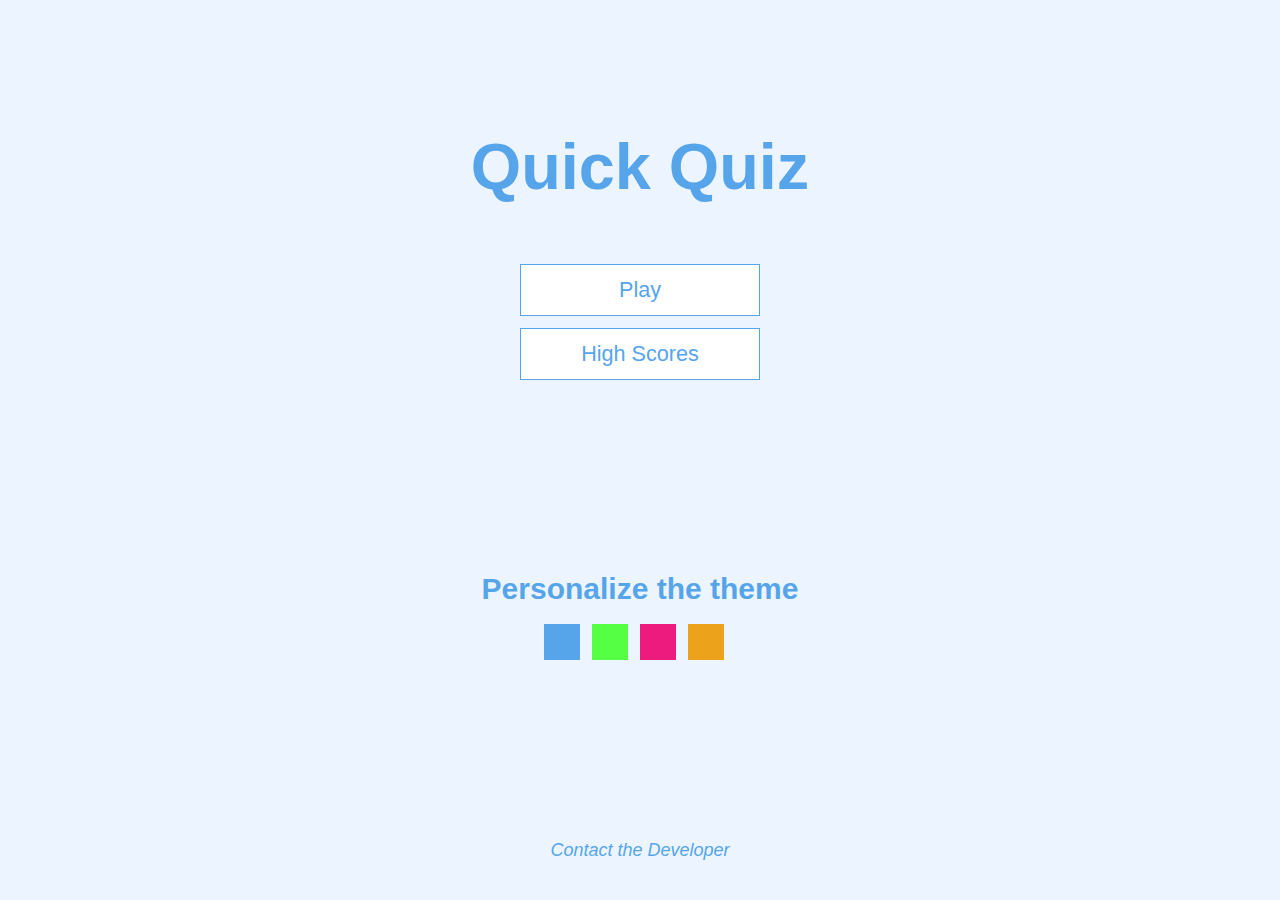
<file: index.html>
<!DOCTYPE html>
<html lang="en">
<head>
    <meta charset="UTF-8">
    <meta name="viewport" content="width=device-width, initial-scale=1.0">
    <title>Educational Quiz</title>
    <link rel="stylesheet" href="app.css">
    <link id="theme-style" rel="stylesheet" type="text/css" href="">
</head>
<body>
    <div class="container">
    <div id="home" class="flex-center flex-column">
        <h1>Quick Quiz</h1>
        <a href="games.html" class="btn">Play</a>
        <a href="highscore.html" class="btn">High Scores</a>
        <div class="personalize">
            <p>Personalize the theme</p>
            <div class="box flex-center flex-row">
                <div data-mode="light" class="box1 bx theme-dot" onclick="boxes()"></div>
                <div data-mode="blue" class="box2 bx theme-dot"></div>
                <div data-mode="green" class="box3 bx theme-dot"></div>
                <div data-mode="purple" class="box4 bx theme-dot"></div>
            </div>
        </div>
        <div class="developer">
            <a href="mailto:adebanjoisrael31@gmail.com" class="dev-link">Contact the Developer</a>
        </div>
    </div>   
    </div>

     <!-- Start of LiveChat (www.livechatinc.com) code -->
<script>
    window.__lc = window.__lc || {};
    window.__lc.license = 13022343;
    ;(function(n,t,c){function i(n){return e._h?e._h.apply(null,n):e._q.push(n)}var e={_q:[],_h:null,_v:"2.0",on:function(){i(["on",c.call(arguments)])},once:function(){i(["once",c.call(arguments)])},off:function(){i(["off",c.call(arguments)])},get:function(){if(!e._h)throw new Error("[LiveChatWidget] You can't use getters before load.");return i(["get",c.call(arguments)])},call:function(){i(["call",c.call(arguments)])},init:function(){var n=t.createElement("script");n.async=!0,n.type="text/javascript",n.src="https://cdn.livechatinc.com/tracking.js",t.head.appendChild(n)}};!n.__lc.asyncInit&&e.init(),n.LiveChatWidget=n.LiveChatWidget||e}(window,document,[].slice))
</script>
<noscript><a href="https://www.livechatinc.com/chat-with/13022343/" rel="nofollow">Chat with us</a>, powered by <a href="https://www.livechatinc.com/?welcome" rel="noopener nofollow" target="_blank">LiveChat</a></noscript>
<!-- End of LiveChat code -->

    <script src="app.js"></script>
</body>
</html>
</file>
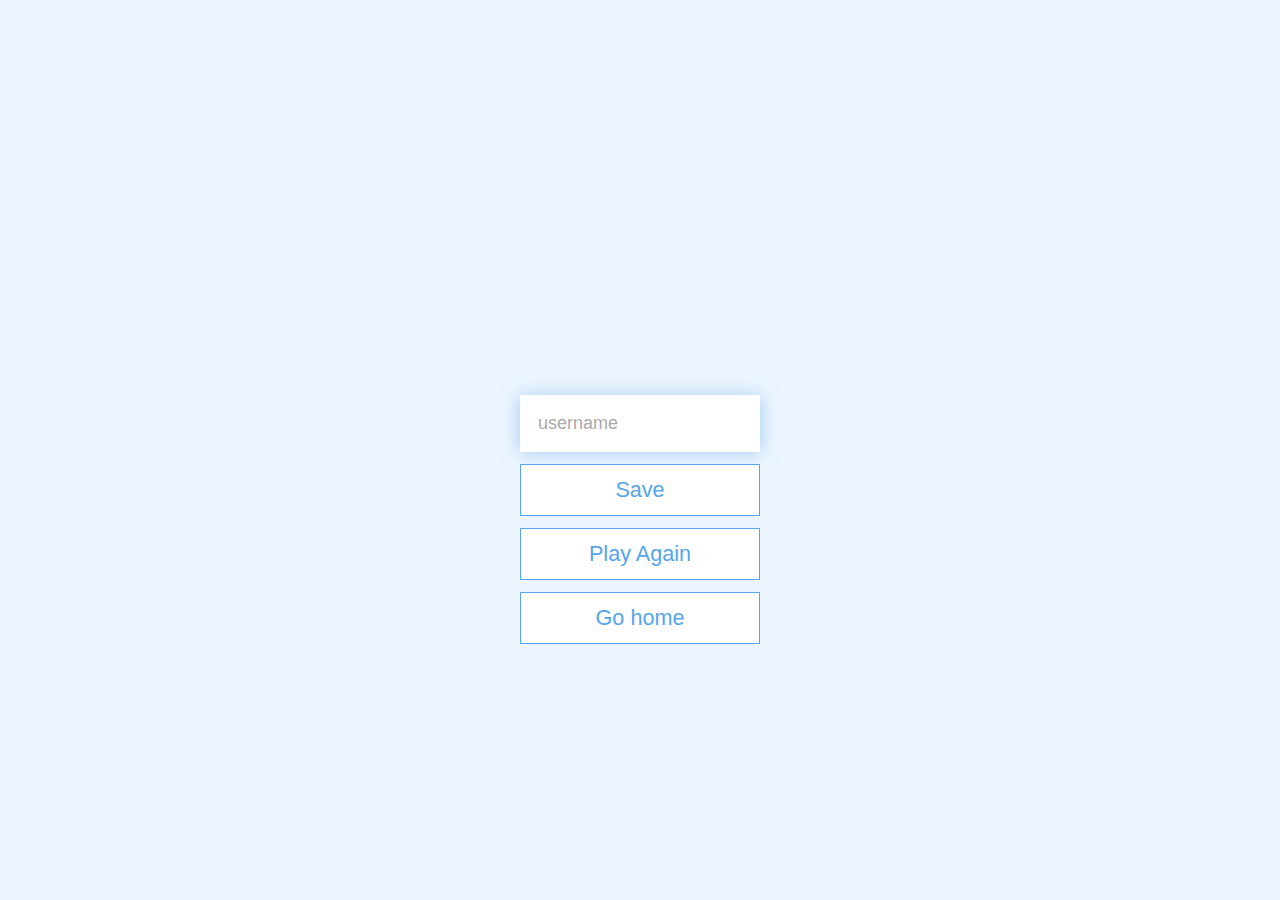
<file: end.html>
<!DOCTYPE html>
<html lang="en">
<head>
    <meta charset="UTF-8">
    <meta name="viewport" content="width=device-width, initial-scale=1.0">
    <title>Congrats!</title>
    <link rel="stylesheet" href="app.css">
    <link id="theme-style" rel="stylesheet" type="text/css" href="">
</head>
<body>
       <div class="container">
           <div id="end" class="flex-center flex-column">
               <h1 id="finalScore">0  </h1>
                   <form >
                       <input type="text" id="username" name="username" placeholder="username">
                       <button id="saveScoreBtn" disabled type="submit" class="btn" onclick="saveHighScore(event)">Save</button>
                   </form>

                   <a href="games.html" class="btn">Play Again</a>
                       <a href="index.html" class="btn">Go home</a>
           </div>


       </div>

       <script src="end.js"></script>
       <script src="app.js"></script>
</body>
</html>
</file>
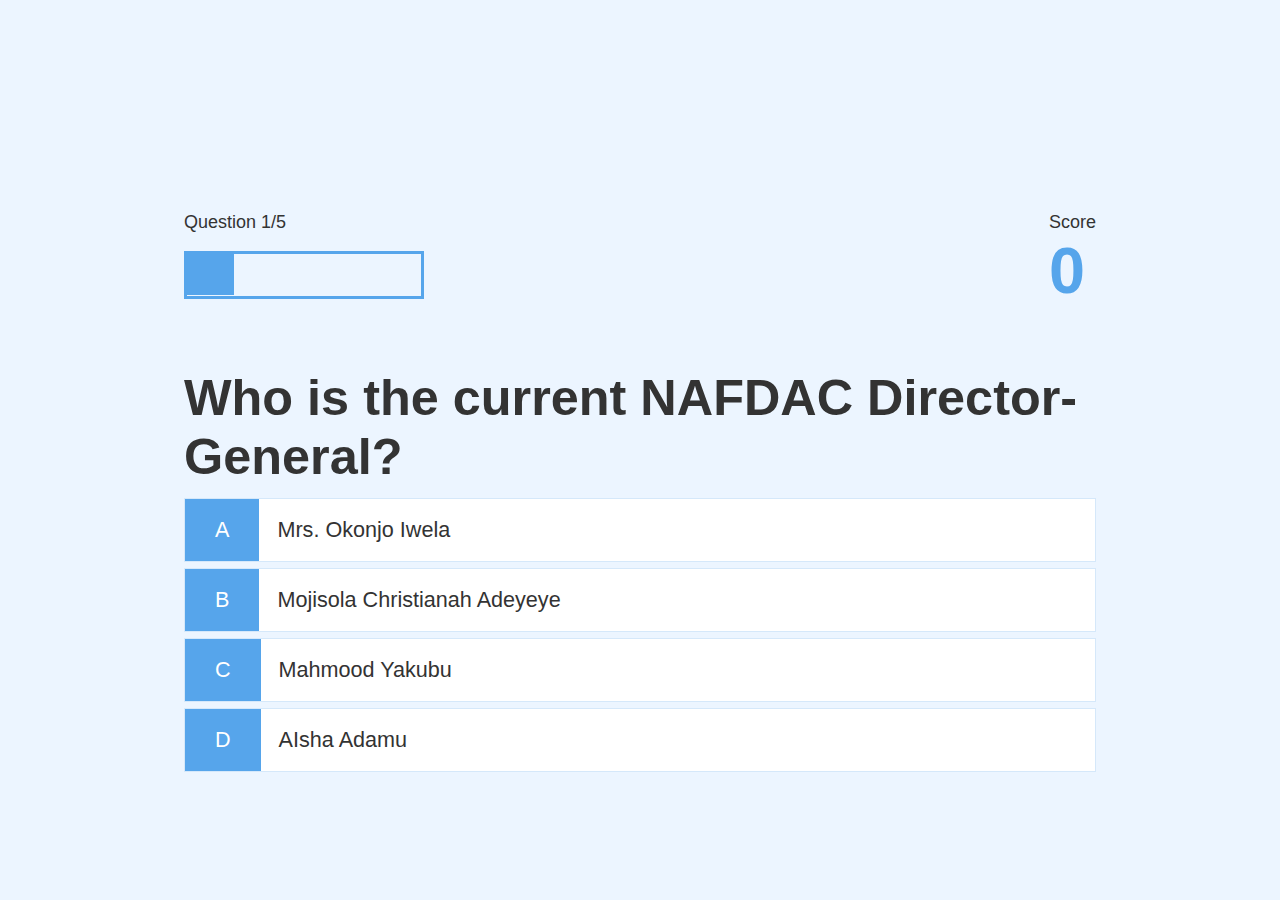
<file: games.html>
<!DOCTYPE html>
<html lang="en">
<head>
    <meta charset="UTF-8">
    <meta name="viewport" content="width=device-width, initial-scale=1.0">
    <title>Educational Quiz-Game</title>
    <link rel="stylesheet" href="app.css">
    <link id="theme-style" rel="stylesheet" type="text/css" href="">
</head>
<body>
      <div class="container">
          <div id="game" class="justify-content flex-column">
              <div id="hud">
                  <div id="hud-item">
                      <p class="hud-prefix" id="progressText" >
                          Question
                      </p>
                      <div id="progressBar">
                          <div id="progressBarFull"></div>
                      </div>
                  </div>
                  
                  <div id="hud-item">
                    <p class="hud-prefix">
                        Score
                    </p>
                    <h1 class="hud-main-text" id="score">0</h1>
                </div>
              </div>
              <h2 id="question" class="question"> What is the answer to this question?</h2>
                    <div class="choice-container">
                        <p class="choice-prefix">A</p>
                       <p class="choice-text" data-number="1">Choice 1</p>
                    </div>
                    <div class="choice-container">
                        <p class="choice-prefix">B</p>
                        <p class="choice-text" data-number="2">Choice 2</p>
                    </div>
                    <div class="choice-container">
                        <p class="choice-prefix">C</p>
                        <p class="choice-text" data-number="3">Choice 3</p>
                    </div>
                    <div class="choice-container">
                        <p class="choice-prefix">D</p>
                        <p class="choice-text" data-number="4">Choice 4</p>
                    </div>
          </div>
      </div>

      <script src="app.js"></script>
</body>
</html>
</file>
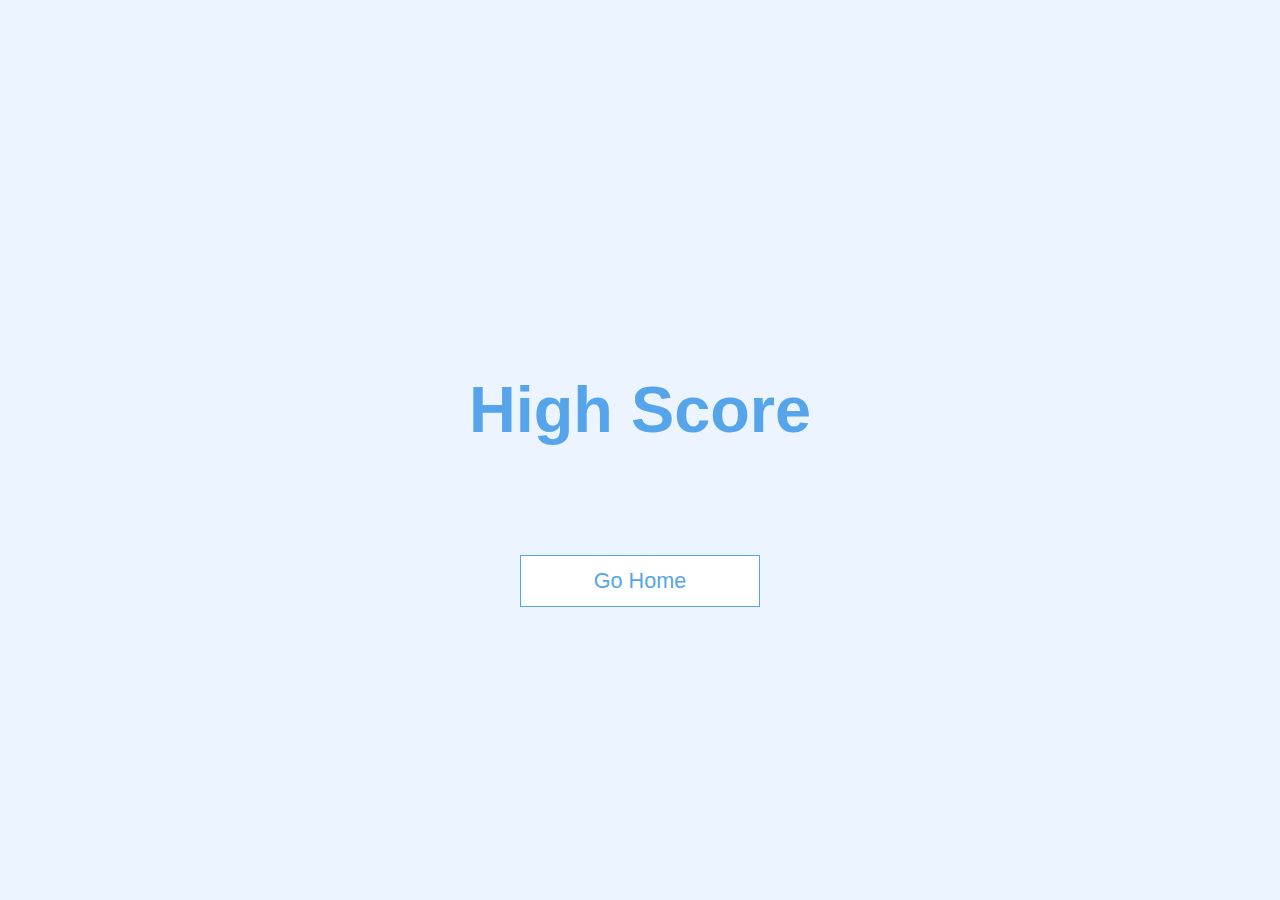
<file: highscore.html>
<!DOCTYPE html>
<html lang="en">
<head>
    <meta charset="UTF-8">
    <meta name="viewport" content="width=device-width, initial-scale=1.0">
    <title>High Score</title>
    <link rel="stylesheet" href="app.css">
    <link id="theme-style" rel="stylesheet" type="text/css" href="">
</head>
<body>
        <div class="container">
            <div id="highScore" class="flex-center flex-column">
                <h1 id="finalScore">High Score</h1>
                <ul id="highScoresList"></ul>
                <a href="index.html" class="btn">Go Home</a>

            </div>
        </div>
</body>

<script src="highscore.js"></script>
<script src="app.js"></script>

</html>
</file>
<file: app.css>
:root{
    background-color: #ecf5ff;
    font-size: 62.5%;
    --primary-color : #56a5eb;
    --dark-color : #333333;
    --white-color: #ffffff;
}

* {
    box-sizing: border-box;
    font-family: Arial, Helvetica, sans-serif;
    margin: 0;
    padding: 0;
    color: #333333;
}

h1, h2, h3, h4 {
    margin-bottom: 1rem;
}

h1 {
    font-size: 5.4rem;
    color: var(--primary-color);
    margin-bottom: 5rem;
}

h1 > span {
    font-size: 2.4rem;
    font-weight: 500;
}

h2{
    font-size: 4.2rem;
}

h3 {
    font-size: 2.8rem;
    font-weight: 500;
}

/* UTILITIES */

.container{
    width: 100vw;
    height: 100vh;
    display: flex;
    justify-content: center;
    align-items: center;
    max-width: 80rem;
    margin: 0 auto;
    padding: 2rem;
}

.container > *{
    width: 100%;
}

.flex-column {
    display: flex;
    flex-direction: column;
    padding-top: 10vh;
}

.flex-row{
  display: flex;
  flex-direction: row;
  justify-content: space-around;
}

.flex-center {
    justify-content: center;
    align-items: center;
  }
  
  
  .justify-center {
    justify-content: center;
  }
  
  
  .text-center {
    text-align: center;
  }
  
  
  .hidden {
    display: none;
  }

  /* Personalize */

  .personalize {
    margin-top: 20vh;    
    color: green;
    font-size: 1.9rem;
  }

  .personalize p{
    font-size: 2.5rem;
    color: var(--primary-color);
    font-weight: bold;
  }

  .box{
    margin-top: 1.5rem;
  }

  .bx{
    width: 3rem;
    height: 3rem;
    background-color: black;
    margin-right: 1rem;
    cursor: pointer;
  }
  
  .box1 {
    background-color: #56a5eb;
  }

  .box2{
    background-color: #55ff44;
  }

  .box3{
    background-color: #ec1b7d;
  }

  .box4{
    background-color: #eca31b;
  }
  /* BUTTONS */
  
  .btn {
    font-size: 1.8rem;
    padding: 1rem 0;
    width: 20rem;
    text-align: center;
    border: 0.1rem solid var(--primary-color);
    margin-bottom: 1rem;
    text-decoration: none;
    color: var(--primary-color);
    background-color: var(--white-color);
  }
  
  .btn:hover {
    cursor: pointer;
    box-shadow: 0 0.4rem 1.4rem 0 rgba(86, 185, 235, 0.5);
    transform: translateY(-0.1rem);
    transition: transform 150ms;
  }
  
  .btn[disabled]:hover {
    cursor: not-allowed;
    box-shadow: none;
    transform: none;
  }
  

  /* Games */
  .choice-container {
    display: flex;
    margin-bottom: 0.5rem;
    width: 100%;
    font-size: 1.8rem;
    border: 0.1rem solid rgb(86, 165, 235, 0.25);
    background-color: var(--white-color);
  }
  
  
  .choice-container:hover {
    cursor: pointer;
    box-shadow: 0 0.4rem 1.4rem 0 rgba(86, 185, 235, 0.5);
    transform: translateY(-0.1rem);
    transition: transform 150ms;
  }
  
  
  .choice-prefix {
    padding: 1.5rem 2.5rem;
    background-color: var(--primary-color);
    color: var(--white-color);
  }
  
  
  .choice-text {
    padding: 1.5rem;
    width: 100%;
  }

  
 .correct{
   background-color: #28a745;
 }

 .incorrect{
   background-color: #dc3545;
 }

 .question {
   color: var(--dark-color);
 }
  
  /* HUD */

  #hud {
    display: flex;
    justify-content: space-between;
  }

  .hud-prefix{
    /* text-align: center; */
    font-size: 1.5rem;
    color: var(--dark-color);
  }

  #hud-main-text{
    text-align: center;
  }


  /* Progress bar */

  #progressBar{
    width: 20rem;
    height: 4rem;
    border:0.3rem solid var(--primary-color) ;
    margin-top: 1.5rem;
    
  }

  #progressBarFull{
      height: 3.4rem;
      background-color: var(--primary-color);
      width: 100%;
  }

  /* Forms */

form {
  width: 100%;
  display: flex;
  flex-direction: column;
  align-items: center;
}

input {
  padding: 1.5rem;
  margin-bottom: 1rem;
  width: 20rem;
  font-size: 1.5rem;
  border: none;
  box-shadow: 0 0.1rem 1.4rem rgb(86, 165, 235, 0.5);
}

input::placeholder{
  color: #aaa;

}


/* High Score */

#highScoresList {
  list-style: none;
  padding-left: 0;
  margin-bottom: 4rem;
}

.high-score {
  font-size: 2.8rem;
  margin-bottom: 0.5rem;
}

.high-score:hover {
  transform: scale(1.025);
}


/* Footer */

.developer{
  margin-top: 20vh; 
  transition: all .3s linear;   
}
.developer:hover{
  transform: scale(1.4);
}

.dev-link{
  color: var(--primary-color);
  font-size: 1.5rem;
  text-decoration: none;
  font-style: oblique;

}



/* MEDIA QUERIES */

@media screen and (max-width:260px){
  :root{
    font-size: 40%;
  }

  .flex-column{
    padding-top: 5vh;
  }

}

@media screen and (max-width:360px){
  :root{
    font-size: 50%;
  }

  .flex-column{
    padding-top: 5vh;
  }

}
  
@media screen and (min-width:800px){
  :root{
    font-size: 75%; 
  }
  
}
</file>
